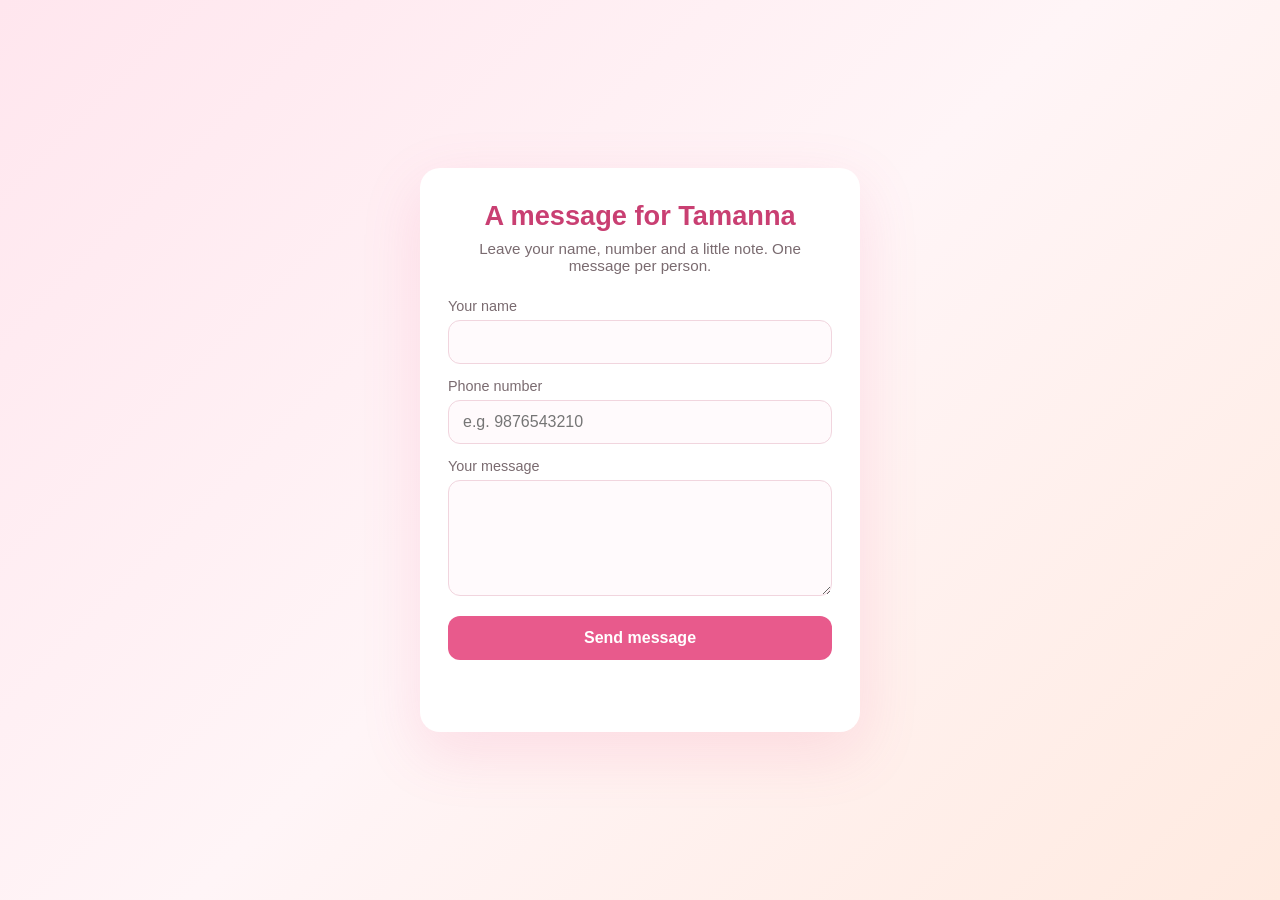
<file: index.html>
<!DOCTYPE html>
<html lang="en">
<head>
  <meta charset="UTF-8" />
  <meta name="viewport" content="width=device-width, initial-scale=1.0" />
  <title>A message for Tamanna</title>
  <link rel="stylesheet" href="style.css" />
</head>
<body>
  <main class="card">
    <h1>A message for Tamanna</h1>
    <p class="subtitle">Leave your name, number and a little note. One message per person.</p>

    <form id="messageForm" novalidate>
      <label>
        <span>Your name</span>
        <input type="text" id="name" name="name" required maxlength="60" autocomplete="name" />
      </label>

      <label>
        <span>Phone number</span>
        <input type="tel" id="phone" name="phone" required maxlength="20" autocomplete="tel" inputmode="tel" placeholder="e.g. 9876543210" />
      </label>

      <label>
        <span>Your message</span>
        <textarea id="message" name="message" required maxlength="500" rows="5"></textarea>
      </label>

      <button type="submit" id="submitBtn">Send message</button>
      <p id="status" class="status" role="status" aria-live="polite"></p>
    </form>
  </main>

  <script src="script.js"></script>
</body>
</html>
</file>
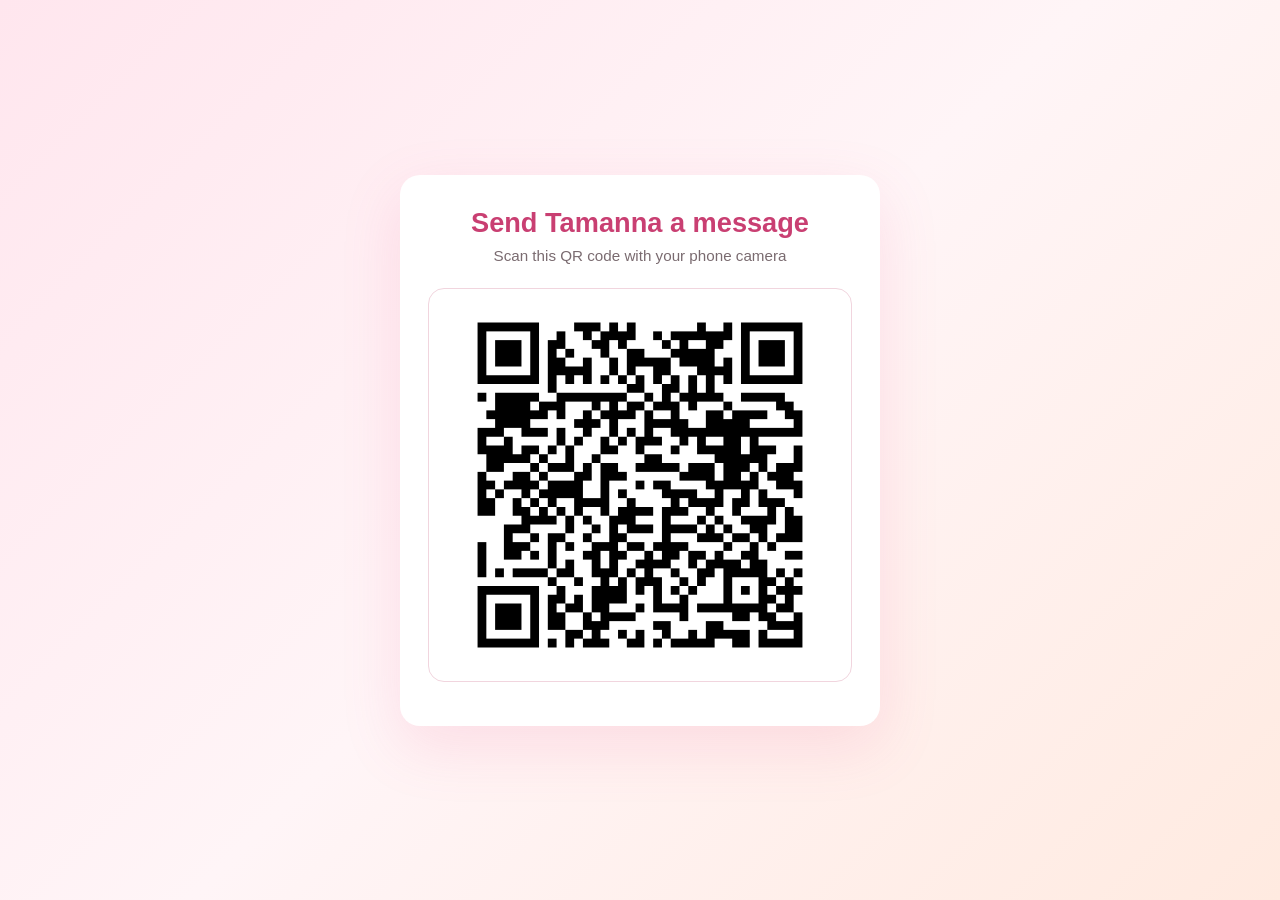
<file: qr.html>
<!DOCTYPE html>
<html lang="en">
<head>
  <meta charset="UTF-8" />
  <meta name="viewport" content="width=device-width, initial-scale=1.0" />
  <title>Scan to message Tamanna</title>
  <link rel="stylesheet" href="style.css" />
</head>
<body>
  <main class="card qr-card">
    <h1>Send Tamanna a message</h1>
    <p class="subtitle">Scan this QR code with your phone camera</p>
    <div class="qr-box">
      <img src="qr.png" alt="QR code to message form" />
    </div>
  </main>
</body>
</html>
</file>
<file: style.css>
:root {
  --bg: #fff5f7;
  --card: #ffffff;
  --accent: #e85a8c;
  --accent-dark: #c93f72;
  --text: #2b2b2b;
  --muted: #7a6b70;
  --border: #f1d5de;
  --error: #c0392b;
  --success: #2e8b57;
}

* { box-sizing: border-box; }

body {
  margin: 0;
  min-height: 100vh;
  font-family: -apple-system, BlinkMacSystemFont, "Segoe UI", Roboto, sans-serif;
  background: linear-gradient(135deg, #ffe6ee 0%, #fff5f7 50%, #ffeae0 100%);
  color: var(--text);
  display: flex;
  flex-direction: column;
  align-items: center;
  justify-content: flex-start;
  padding: 32px 24px;
  gap: 20px;
}

body > .card:only-of-type:not(:has(~ *)) {
  margin-top: auto;
  margin-bottom: auto;
}

/* Center single-card pages (form, QR) vertically */
body:not(:has(.brand)) {
  justify-content: center;
}

.brand {
  text-align: center;
  max-width: 520px;
  width: 100%;
  margin-top: 12px;
}
.brand-eyebrow {
  margin: 0 0 6px;
  font-size: 0.78rem;
  text-transform: uppercase;
  letter-spacing: 3px;
  color: var(--muted);
  font-weight: 600;
}
.brand-title {
  margin: 0 0 8px;
  font-size: 1.8rem;
  font-weight: 800;
  background: linear-gradient(135deg, #c93f72, #e85a8c, #ff8fab);
  -webkit-background-clip: text;
  background-clip: text;
  -webkit-text-fill-color: transparent;
  letter-spacing: 0.5px;
}
.brand-org {
  margin: 0;
  font-size: 0.9rem;
  color: var(--muted);
}
.brand-org span {
  color: var(--accent-dark);
  font-weight: 700;
  letter-spacing: 0.5px;
}

.brand-footer {
  font-size: 0.78rem;
  color: var(--muted);
  letter-spacing: 2px;
  text-transform: uppercase;
  text-align: center;
  opacity: 0.7;
  margin-bottom: 8px;
}

@media (max-width: 600px) {
  body { padding: 20px 16px; gap: 16px; }
  .brand-title { font-size: 1.4rem; }
  .brand-eyebrow { font-size: 0.7rem; letter-spacing: 2px; }
  .stage { padding: 36px 16px; min-height: 110px; }
  .shuffle-name { font-size: 1.7rem; }
  .stage.revealed .shuffle-name { font-size: 2.1rem; }
  .result h2 { font-size: 1.5rem; }
}

.card {
  background: var(--card);
  border-radius: 20px;
  padding: 32px 28px;
  max-width: 440px;
  width: 100%;
  box-shadow: 0 20px 60px rgba(232, 90, 140, 0.15);
}

h1 {
  margin: 0 0 8px;
  font-size: 1.7rem;
  color: var(--accent-dark);
  text-align: center;
}

.subtitle {
  margin: 0 0 24px;
  text-align: center;
  color: var(--muted);
  font-size: 0.95rem;
}

form { display: flex; flex-direction: column; gap: 14px; }

label {
  display: flex;
  flex-direction: column;
  gap: 6px;
  font-size: 0.9rem;
  color: var(--muted);
}

input, textarea {
  border: 1.5px solid var(--border);
  border-radius: 12px;
  padding: 12px 14px;
  font-size: 1rem;
  font-family: inherit;
  color: var(--text);
  background: #fffafc;
  outline: none;
  transition: border-color 0.15s, box-shadow 0.15s;
}

input:focus, textarea:focus {
  border-color: var(--accent);
  box-shadow: 0 0 0 3px rgba(232, 90, 140, 0.15);
}

textarea { resize: vertical; min-height: 100px; }

button {
  margin-top: 6px;
  background: var(--accent);
  color: white;
  border: none;
  border-radius: 12px;
  padding: 13px;
  font-size: 1rem;
  font-weight: 600;
  cursor: pointer;
  transition: background 0.15s, transform 0.05s;
}

button:hover:not(:disabled) { background: var(--accent-dark); }
button:active:not(:disabled) { transform: translateY(1px); }
button:disabled { opacity: 0.6; cursor: not-allowed; }

.status {
  margin: 8px 0 0;
  font-size: 0.92rem;
  text-align: center;
  min-height: 1.2em;
}
.status.error { color: var(--error); }
.status.success { color: var(--success); }

.thankyou {
  text-align: center;
  padding: 20px 0;
}
.thankyou h2 { color: var(--accent-dark); margin: 0 0 8px; }
.thankyou p { color: var(--muted); margin: 0; }

/* ---- QR page ---- */
.qr-card { max-width: 480px; text-align: center; }
.qr-box {
  display: flex;
  justify-content: center;
  align-items: center;
  margin: 20px 0 12px;
  padding: 16px;
  background: #fff;
  border-radius: 16px;
  border: 1.5px solid var(--border);
}
.qr-box canvas { display: block; max-width: 100%; height: auto; }
.form-url {
  margin: 0;
  font-size: 0.8rem;
  color: var(--muted);
  word-break: break-all;
}

/* ---- Lucky Draw ---- */
.draw-card { max-width: 520px; }

.counter {
  text-align: center;
  text-transform: uppercase;
  letter-spacing: 2px;
  font-size: 0.8rem;
  color: var(--muted);
  margin: 0 0 12px;
}

.stage {
  position: relative;
  background: linear-gradient(135deg, #ffd9e5, #ffe9d6, #fff0d6);
  background-size: 200% 200%;
  animation: gradientShift 6s ease infinite;
  border-radius: 20px;
  padding: 50px 20px;
  text-align: center;
  margin-bottom: 18px;
  min-height: 140px;
  display: flex;
  align-items: center;
  justify-content: center;
  transition: transform 0.4s cubic-bezier(0.34, 1.56, 0.64, 1);
  box-shadow: 0 12px 40px rgba(232, 90, 140, 0.18);
  overflow: hidden;
}
.stage::before {
  content: "";
  position: absolute;
  inset: 0;
  background: radial-gradient(circle at 30% 30%, rgba(255,255,255,0.6), transparent 60%);
  pointer-events: none;
}
.stage.revealed {
  transform: scale(1.05);
  box-shadow: 0 20px 60px rgba(232, 90, 140, 0.35);
}

@keyframes gradientShift {
  0%   { background-position: 0% 50%; }
  50%  { background-position: 100% 50%; }
  100% { background-position: 0% 50%; }
}

.shuffle-name {
  position: relative;
  font-size: 2.2rem;
  font-weight: 800;
  color: var(--accent-dark);
  word-break: break-word;
  letter-spacing: 0.5px;
  text-shadow: 0 2px 8px rgba(255,255,255,0.6);
  transition: transform 0.2s, font-size 0.3s;
}
.stage.revealed .shuffle-name {
  font-size: 2.6rem;
  animation: pop 0.6s cubic-bezier(0.34, 1.56, 0.64, 1);
  background: linear-gradient(135deg, #c93f72, #e85a8c, #ff8fab);
  -webkit-background-clip: text;
  background-clip: text;
  -webkit-text-fill-color: transparent;
}

@keyframes pop {
  0%   { transform: scale(0.6); opacity: 0; }
  60%  { transform: scale(1.15); opacity: 1; }
  100% { transform: scale(1); }
}

.result {
  background: linear-gradient(135deg, #fffafc 0%, #fff5f0 100%);
  border: 2px solid var(--accent);
  border-radius: 16px;
  padding: 22px;
  text-align: center;
  margin-bottom: 16px;
  animation: fadeIn 0.6s ease;
  box-shadow: 0 6px 20px rgba(232, 90, 140, 0.15);
}
.result h2 {
  margin: 0 0 10px;
  color: var(--accent-dark);
  font-size: 1.8rem;
  font-weight: 800;
  letter-spacing: 0.3px;
}
.result p {
  margin: 0;
  color: var(--text);
  font-size: 1.15rem;
  font-weight: 600;
  letter-spacing: 1px;
  font-variant-numeric: tabular-nums;
}

@keyframes fadeIn {
  from { opacity: 0; transform: translateY(10px) scale(0.96); }
  to   { opacity: 1; transform: translateY(0) scale(1); }
}

.actions { display: flex; flex-direction: column; gap: 10px; }
</file>
